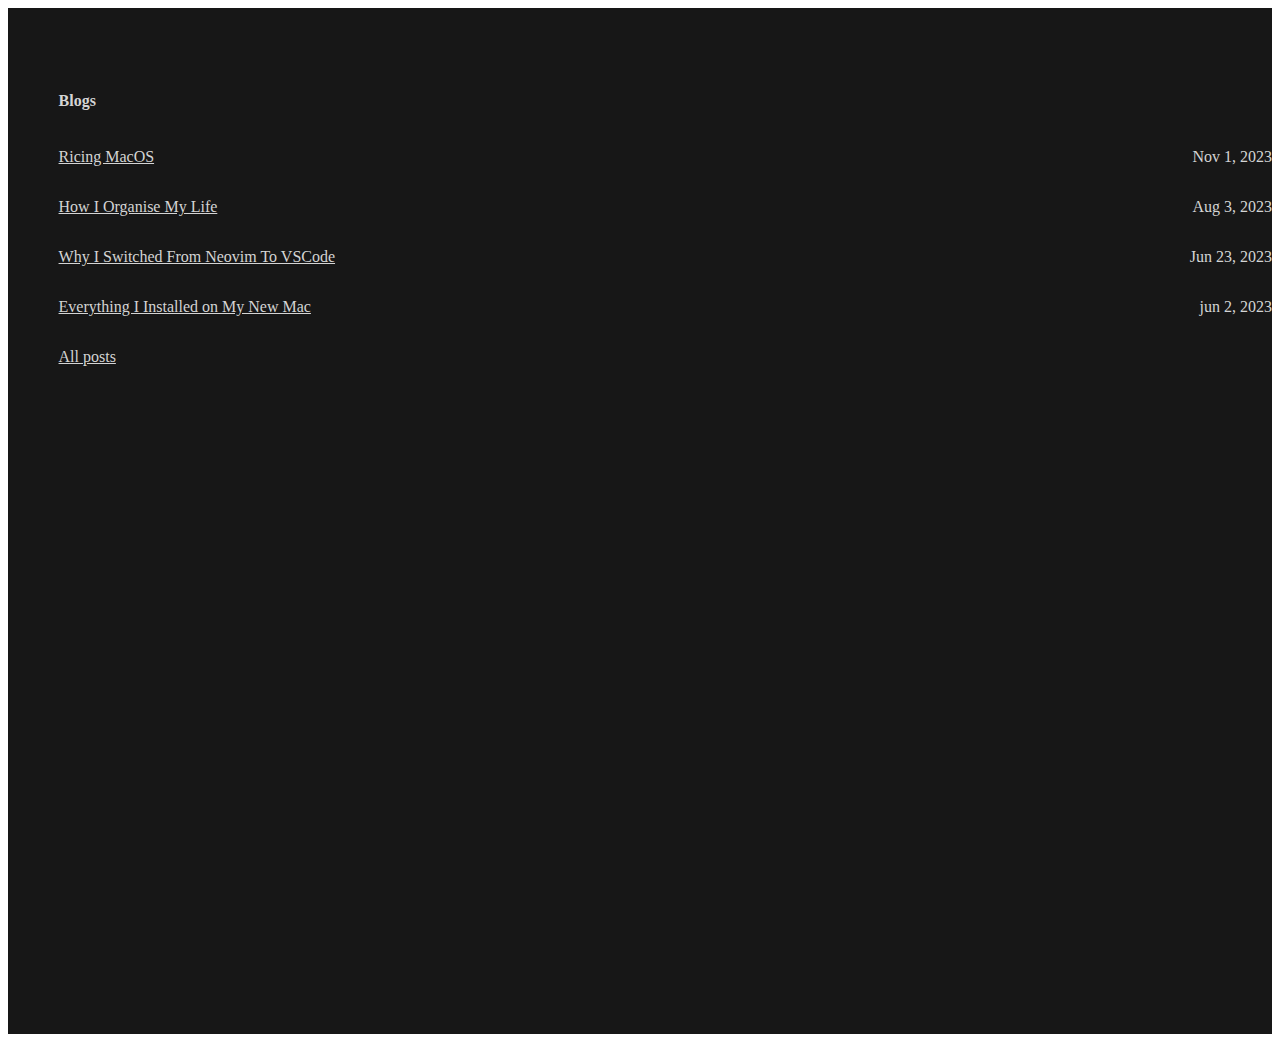
<file: nexxel/index.html>
<!DOCTYPE html>
<html lang="en">
<head>
    <meta charset="UTF-8">
    <meta name="viewport" content="width=device-width, initial-scale=1.0">
    <link href="https://cdn.jsdelivr.net/npm/bootstrap@5.0.2/dist/css/bootstrap.min.css" rel="stylesheet"
        integrity="sha384-EVSTQN3/azprG1Anm3QDgpJLIm9Nao0Yz1ztcQTwFspd3yD65VohhpuuCOmLASjC" crossorigin="anonymous">
    <script src="https://cdn.jsdelivr.net/npm/bootstrap@5.0.2/dist/js/bootstrap.bundle.min.js"
        integrity="sha384-MrcW6ZMFYlzcLA8Nl+NtUVF0sA7MsXsP1UyJoMp4YLEuNSfAP+JcXn/tWtIaxVXM"
        crossorigin="anonymous"></script>
    <title>nexxel|Home</title>
</head>
<body>

    <!-- style -->
    <style>
        .main {
            background-color: #171717;
            color: #D4D4D4;
            font-family: Switzer, Switzer Fallback;
            width: 100%;
            height: 100vh;
            padding-top: 5%;
            padding-bottom: 5%;
        }
        .blogmain{
            margin-left: 4% !important;
        }
        .blog1{
            display: flex;
            justify-content: space-between;
            padding: 0%;
            margin: 0%;
        }
        .blog1 a{
            color: #D4D4D4;
        }
        @media screen AND (max-width:700px) {
            .blogmain{
                margin-left: 0% !important;
        }
}
    </style>


    <!-- mainblog -->
    <div>
        <div class="main">
            <div class="container">
                <div class="row">
                    <div class="col-md-2"></div>
                    <div class="col-md-7 blogmain">
                        <h4>Blogs</h4>
                        <div>
                            <div class="blog1">
                                <p><a href="">Ricing MacOS</a></p>
                                <p>Nov 1, 2023</p>
                            </div>
                            <div class="blog1">
                                <p><a href="">How I Organise My Life</a></p>
                                <p>Aug 3, 2023</p>
                            </div>
                            <div class="blog1">
                                <p><a href="">Why I Switched From Neovim To VSCode</a></p>
                                <p>Jun 23, 2023</p>
                            </div>
                            <div class="blog1">
                                <p><a href="">Everything I Installed on My New Mac</a></p>
                                <p>jun 2, 2023</p>
                            </div>
                            <div class="blog1">
                                <p><a href="">All posts</a></p>
                                <p></p>
                            </div>
                        </div>
                    </div>
                </div>
            </div>
        </div>
    </div>

</body>
</html>
</file>
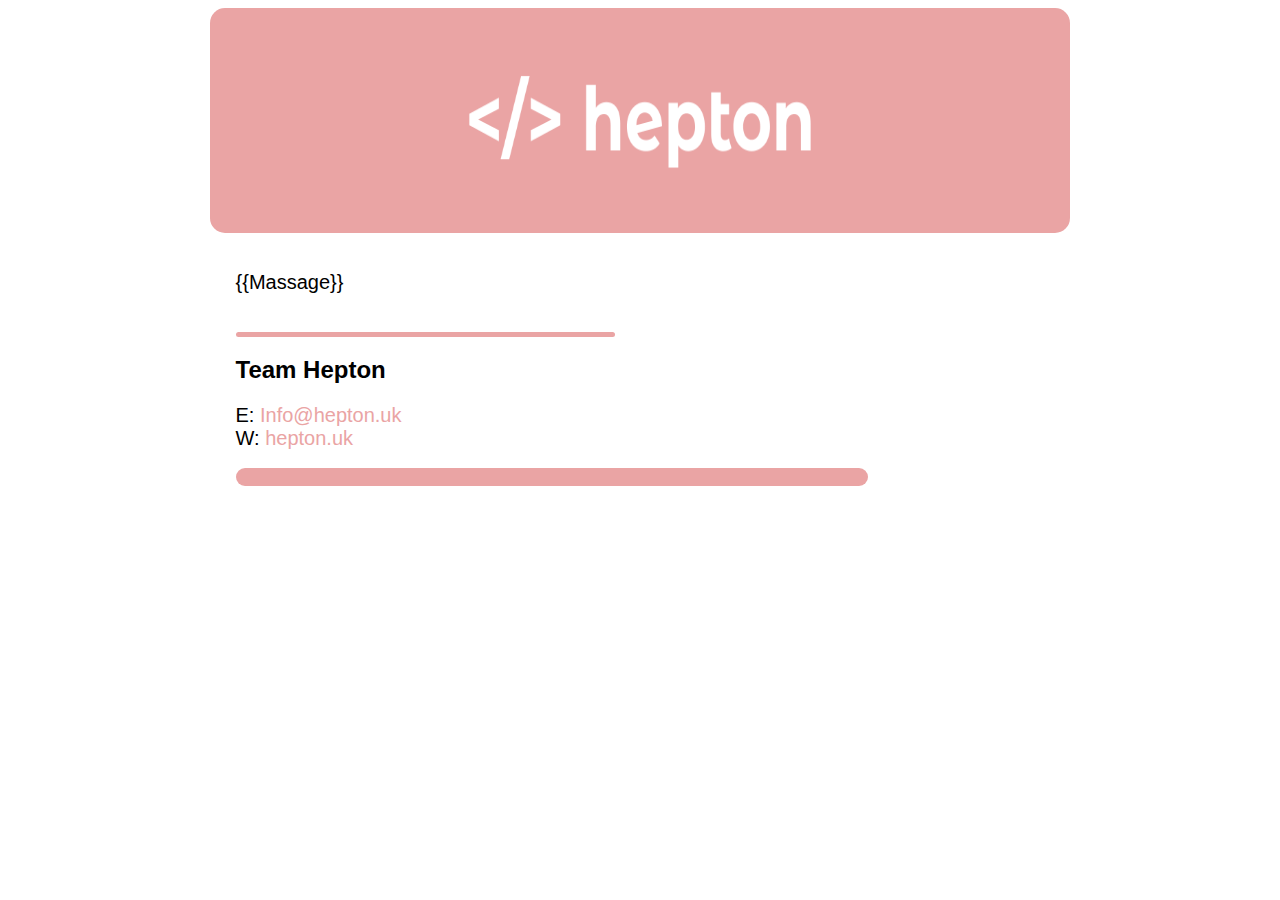
<file: Email-Temp-Hepton.uk/Email Template.html>
<!DOCTYPE html>
<html lang="en">
<head>
    <meta charset="UTF-8" />
    <meta name="viewport" content="width=device-width, initial-scale=1.0" />
    <title>Hepton.uk</title>
</head>

<style>
    body{
        font-family:'Gill Sans', 'Gill Sans MT', Calibri, 'Trebuchet MS', sans-serif
    }
    .main {
        display: flex;
        flex-direction: column;
        justify-content: center;
        align-items: center;
    }
    .img {
        background-color: #eaa4a4;
        height: 25vh;
        width: 68%;
        margin: 0%;
        border-radius: 15px;
        display: flex;
        justify-content: center;
        align-items: center;
    }
    .msg {
        margin-left: 18%;
    }
    .msg p {
        font-size: 20px;
    }
    .border1{
        background-color: #eaa4a4;
        height:.5vh;
        width: 30%;
        border-radius: 15px;
        margin-left: 18%;
    }
    .team{
        margin-left: 18%;
    }
    .team p{
        font-size: 20px;
        margin: 0%;
    }
    .team p a{
        text-decoration: none;
        color: #eaa4a4;
    }
    .border2{
        background-color: #eaa4a4;
        height:2vh;
        width: 50%;
        border-radius: 15px;
        margin-left: 18%;
    }
</style>

<body>

    <!-- Logo -->
    <div class="container p-0 main">
        <div class="img">
            <img src="logo-footer.png" height="45%" width="40%" alt="LOGO" />
        </div>
    </div>
    <br />
    
    <!-- Massage -->
    <div class="msg">
        <p>{{Massage}}</p>
    </div>
    <br>
    
    <!-- Border1 -->
    <div class="border1"></div>

    <!-- Team -->
    <div class="team">
        <h2>Team Hepton</h2>
        <p>E: <a href="#"> Info@hepton.uk</a></p>
        <p>W: <a href="#"> hepton.uk</a></p>
    </div>
    <br>

    <!-- Border2 -->
    <div class="border2"></div>

</body>
</html>
</file>
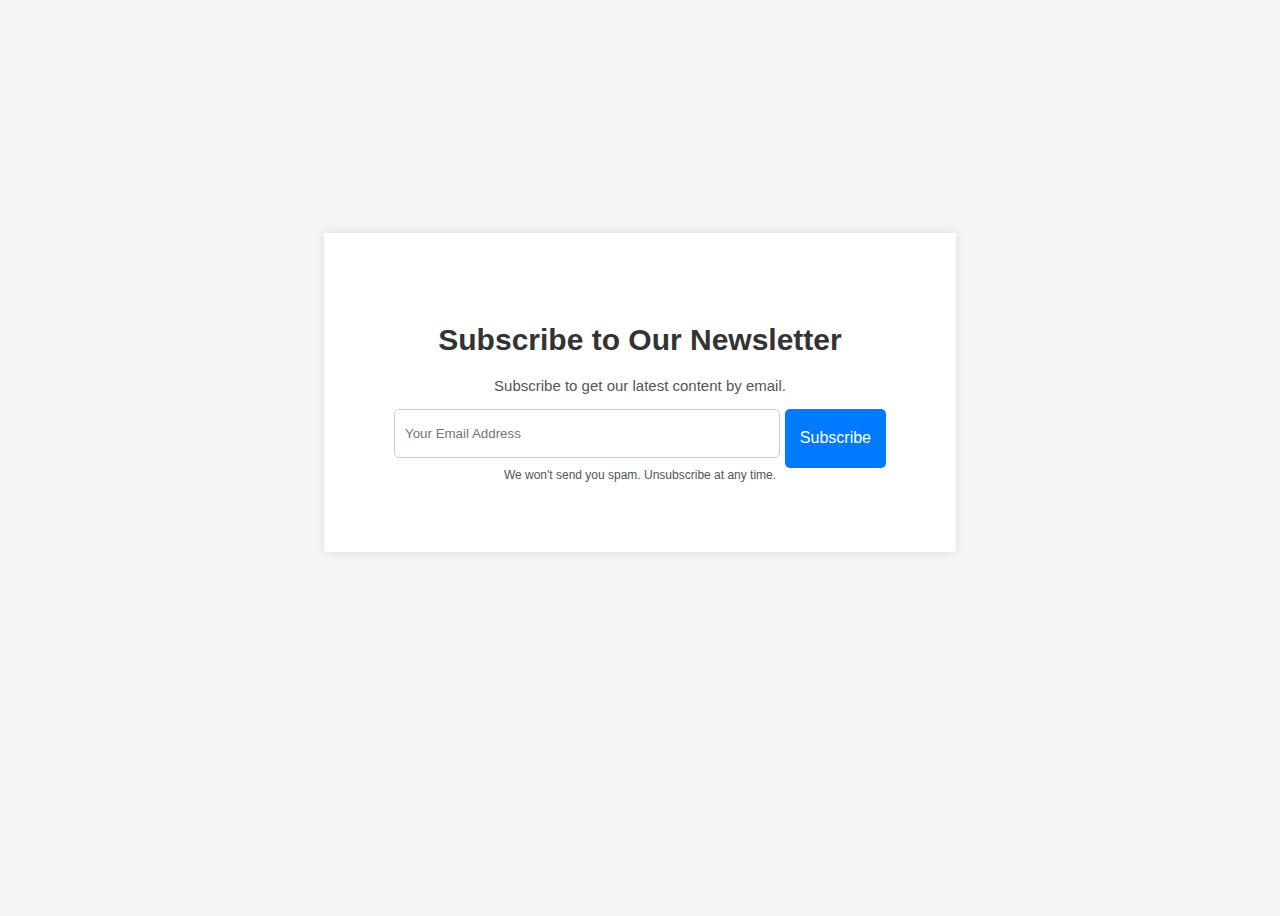
<file: Newsletter-mansoorbarri/Newsletter.html>
<!DOCTYPE html>
<html lang="en">
<head>
    <meta charset="UTF-8">
    <meta name="viewport" content="width=device-width, initial-scale=1.0">
    <!-- JS -->
    <script async data-uid="3c2395f583" src="https://mansoorbarri.ck.page/3c2395f583/index.js"></script>
    <title>Subscribe to Our Newsletter</title>
    <!-- style -->
    <style>
        .main1 {
            font-family: Arial, sans-serif;
            background-color: #f5f5f5;
            display: flex;
            justify-content: center;
            align-items: center;
            height: 100vh;
        }
        .main2{
            height: 50vh;
            width: 50%;
        }
        .container {
            text-align: center;
            background-color: #fff;
            padding: 70px;
            box-shadow: 0px 0px 10px rgba(0, 0, 0, 0.1);
        }
        .heading {
            font-size: 30px;
            color: #333;
            margin-bottom: 20px;
        }
        .text {
            font-size: 15px;
            color: #555;
        }
        .form{
            display: flex;
        }
        input[type="email"] {
            width: 100%;
            padding: 10px;
            margin-bottom: 10px;
            border: 1px solid #ccc;
            border-radius: 5px;
        }
        input[type="email"]:focus {
            outline: none;
            border-color: grey;
        }
        .btn {
            background-color: #007bff;
            color: #fff;
            border: none;
            padding-left: 15px;
            padding-right: 15px;
            font-size: 16px;
            border-radius: 5px;
            cursor: pointer;
            height: 6.5vh;
            margin-left: 1%;
        }
        .spam{
            font-size: 12px;
            padding:0%;
            margin:0%;
            color: #555;
        }

        /* Responsive style*/
        @media screen AND (max-width:600px) {
            .main2{
                height: 50vh;
                width: 100%;
            }
            .container{
                background-color: aqua;
                padding: 5%;
                height: 50vh;
            }
            .heading {
                font-size: 27px;
                margin-top: 15%;
            }
            .text {
                padding: 0%;
                font-size: 12px;
            }
            input[type="email"] {
                width: 100%;
                padding: 10px;
                margin-bottom: 10px;
                border: 1px solid #ccc;
                border-radius: 5px;
            }
            .btn{
                height: 7vh;
            }
            .spam{
                font-size: 10px;
            }
        }
    </style>
</head>
<!-- newsletter -->
<body class="main1">
    <div class="main2">
        <div class="container">
            <h1 class="heading">Subscribe to Our Newsletter</h1>
            <p class="text">Subscribe to get our latest content by email.</p>
            <form action="" method="post" class="form">
                <input type="email" name="email" placeholder="Your Email Address" required>
                <button type="submit" class="btn">Subscribe</button>
            </form>
            <p class="spam">We won't send you spam. Unsubscribe at any time.</p>
            
        </div>
    </div>
</body>
</html>
</file>
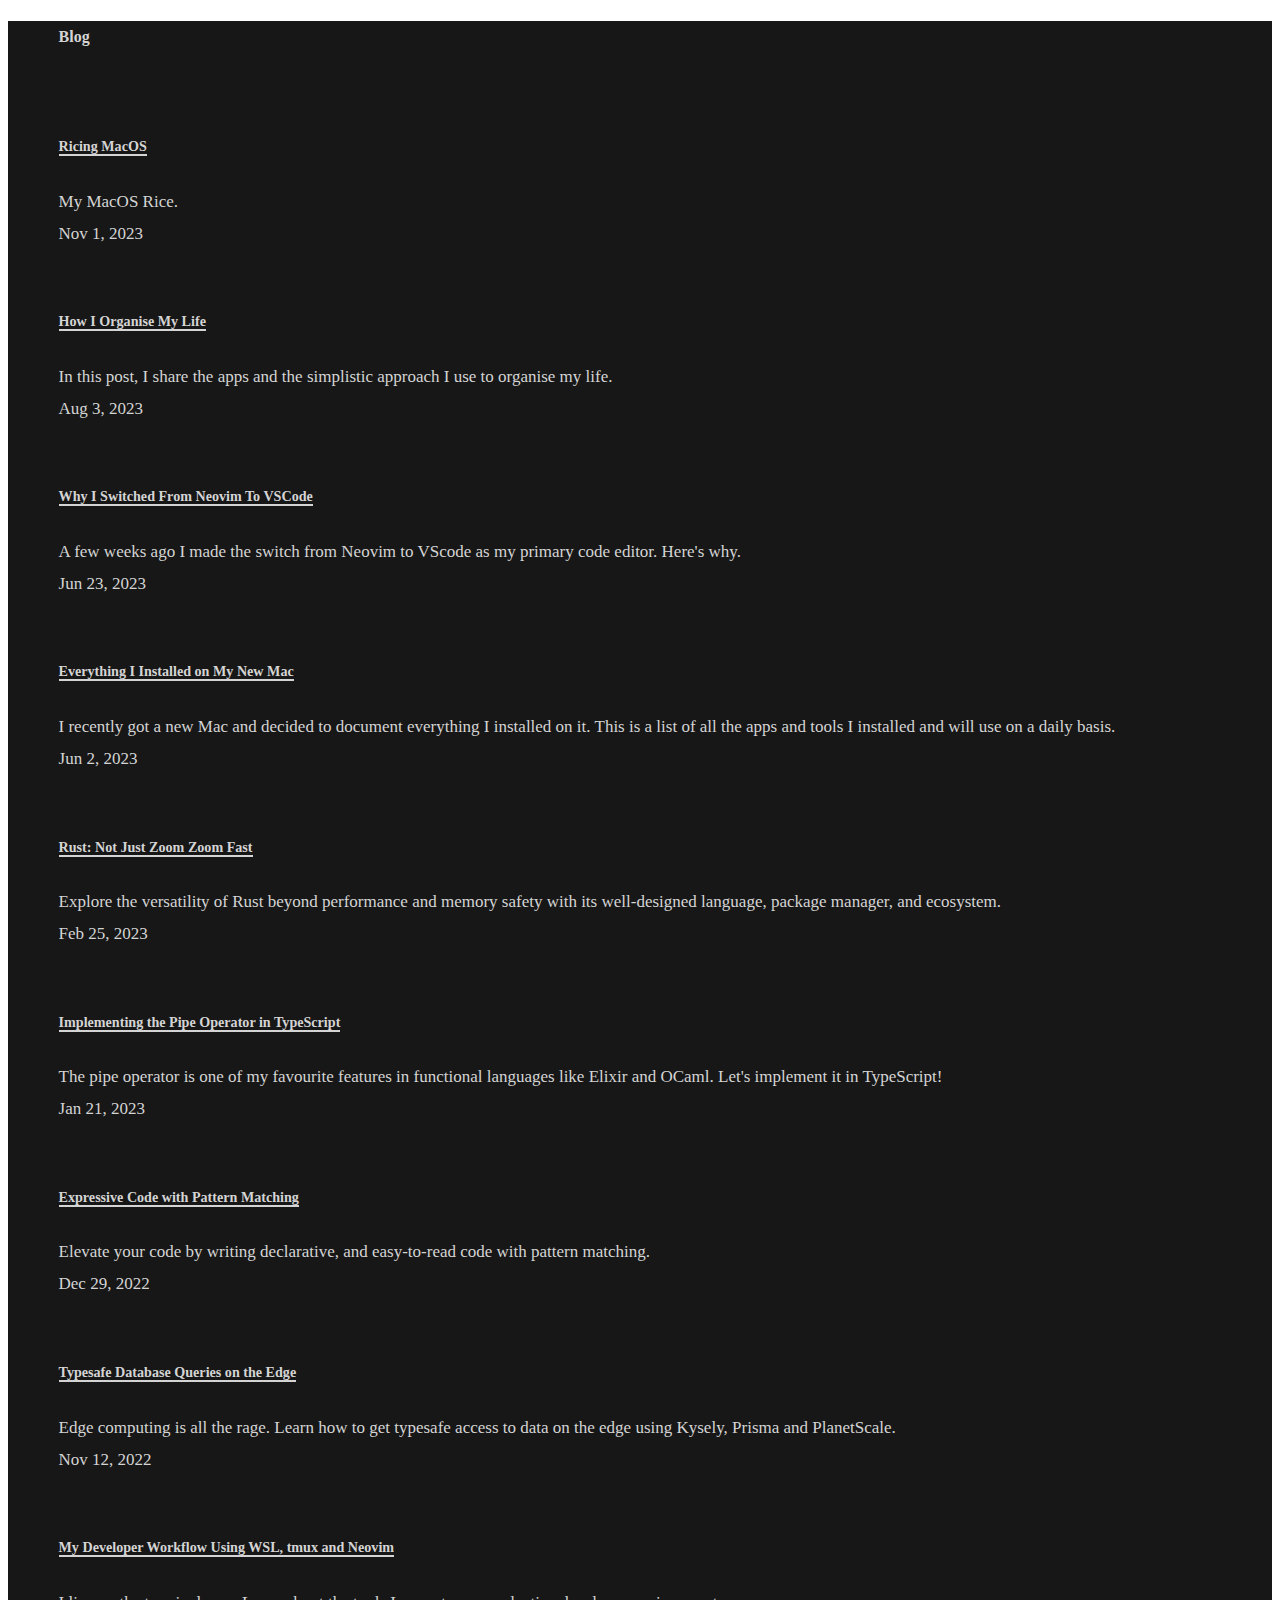
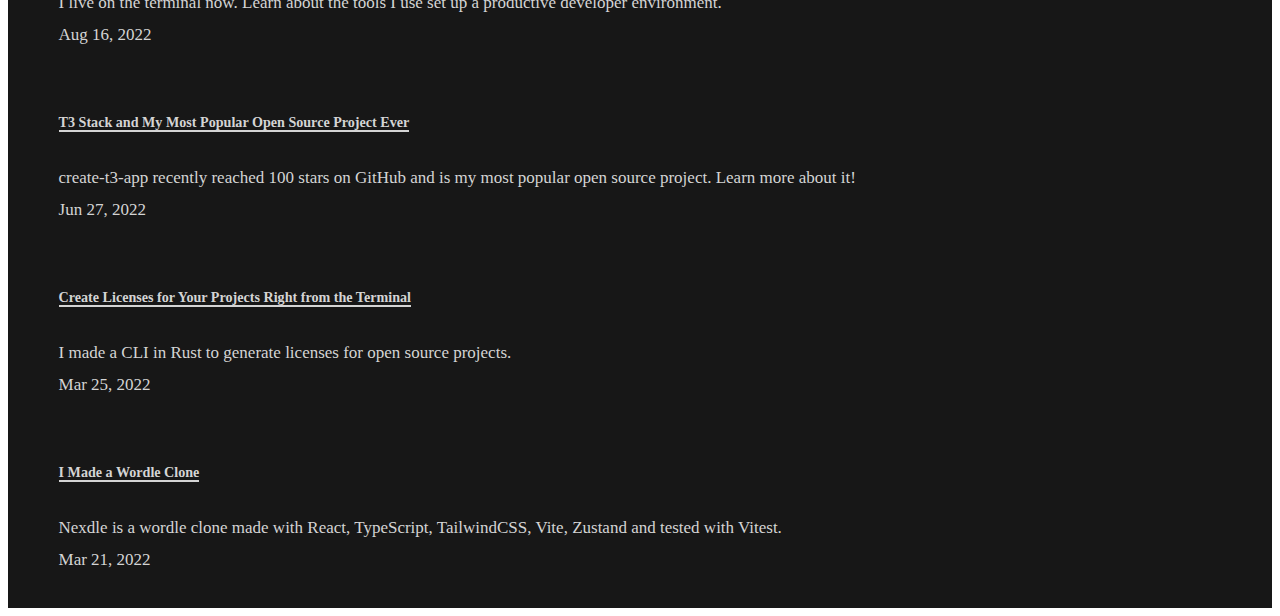
<file: nexxel/blog.html>
<!DOCTYPE html>
<html lang="en">
<head>
    <meta charset="UTF-8">
    <meta name="viewport" content="width=device-width, initial-scale=1.0">
    <link href="https://cdn.jsdelivr.net/npm/bootstrap@5.0.2/dist/css/bootstrap.min.css" rel="stylesheet"
        integrity="sha384-EVSTQN3/azprG1Anm3QDgpJLIm9Nao0Yz1ztcQTwFspd3yD65VohhpuuCOmLASjC" crossorigin="anonymous">
    <script src="https://cdn.jsdelivr.net/npm/bootstrap@5.0.2/dist/js/bootstrap.bundle.min.js"
        integrity="sha384-MrcW6ZMFYlzcLA8Nl+NtUVF0sA7MsXsP1UyJoMp4YLEuNSfAP+JcXn/tWtIaxVXM"
        crossorigin="anonymous"></script>
    <title>nexxel | blogs</title>
    <link rel="stylesheet" href="./blog.css">
</head>
<body>
    <!-- Blogs -->
    <div class="main">
        <div class="container">
            <div class="row pt-5 pb-5">
                <div class="col-md-2"></div>
                <div class="col-md-7 blogmain">
                    <h4><b>Blog</b></h4>
                    <br>
                    <div class="blog">
                        <h5 class="blogheading"><a href="">Ricing MacOS</a></h5>
                        <p>My MacOS Rice.</p>
                        <p>Nov 1, 2023</p>
                    </div>
                    <br>
                    <div class="blog">
                        <h5 class="blogheading"><a href="">How I Organise My Life</a></h5>
                        <p>In this post, I share the apps and the simplistic approach I use to organise my life.</p>
                        <p>Aug 3, 2023</p>
                    </div>
                    <br>
                    <div class="blog">
                        <h5 class="blogheading"><a href="">Why I Switched From Neovim To VSCode</a></h5>
                        <p>A few weeks ago I made the switch from Neovim to VScode as my primary code editor. Here's why.</p>
                        <p>Jun 23, 2023</p>
                    </div>
                    <br>
                    <div class="blog">
                        <h5 class="blogheading"><a href="">Everything I Installed on My New Mac</a></h5>
                        <p>I recently got a new Mac and decided to document everything I installed on it. This is a list of all the apps and tools I installed and will use on a daily basis.</p>
                        <p>Jun 2, 2023</p>
                    </div>
                    <br>
                    <div class="blog">
                        <h5 class="blogheading"><a href="">Rust: Not Just Zoom Zoom Fast</a></h5>
                        <p>Explore the versatility of Rust beyond performance and memory safety with its well-designed language, package manager, and ecosystem.</p>
                        <p>Feb 25, 2023</p>
                    </div>
                    <br>
                    <div class="blog">
                        <h5 class="blogheading"><a href="">Implementing the Pipe Operator in TypeScript</a></h5>
                        <p>The pipe operator is one of my favourite features in functional languages like Elixir and OCaml. Let's implement it in TypeScript!</p>
                        <p>Jan 21, 2023</p>
                    </div>
                    <br>
                    <div class="blog">
                        <h5 class="blogheading"><a href="">Expressive Code with Pattern Matching</a></h5>
                        <p>Elevate your code by writing declarative, and easy-to-read code with pattern matching.</p>
                        <p>Dec 29, 2022</p>
                    </div>
                    <br>
                    <div class="blog">
                        <h5 class="blogheading"><a href="">Typesafe Database Queries on the Edge</a></h5>
                        <p>Edge computing is all the rage. Learn how to get typesafe access to data on the edge using Kysely, Prisma and PlanetScale.</p>
                        <p>Nov 12, 2022</p>
                    </div>
                    <br>
                    <div class="blog">
                        <h5 class="blogheading"><a href="">My Developer Workflow Using WSL, tmux and Neovim</a></h5>
                        <p>I live on the terminal now. Learn about the tools I use set up a productive developer environment.</p>
                        <p>Aug 16, 2022</p>
                    </div>
                    <br>
                    <div class="blog">
                        <h5 class="blogheading"><a href="">T3 Stack and My Most Popular Open Source Project Ever</a></h5>
                        <p>create-t3-app recently reached 100 stars on GitHub and is my most popular open source project. Learn more about it!</p>
                        <p>Jun 27, 2022</p>
                    </div>
                    <br>
                    <div class="blog">
                        <h5 class="blogheading"><a href="">Create Licenses for Your Projects Right from the Terminal</a></h5>
                        <p>I made a CLI in Rust to generate licenses for open source projects.</p>
                        <p>Mar 25, 2022</p>
                    </div>
                    <br>
                    <div class="blog">
                        <h5 class="blogheading"><a href="">I Made a Wordle Clone</a></h5>
                        <p>Nexdle is a wordle clone made with React, TypeScript, TailwindCSS, Vite, Zustand and tested with Vitest.</p>
                        <p>Mar 21, 2022</p>
                    </div>
                    <br>
                </div>
                <div class="col-md-2"></div>

            </div>
        </div>
    </div>

</body>
</html>
</file>
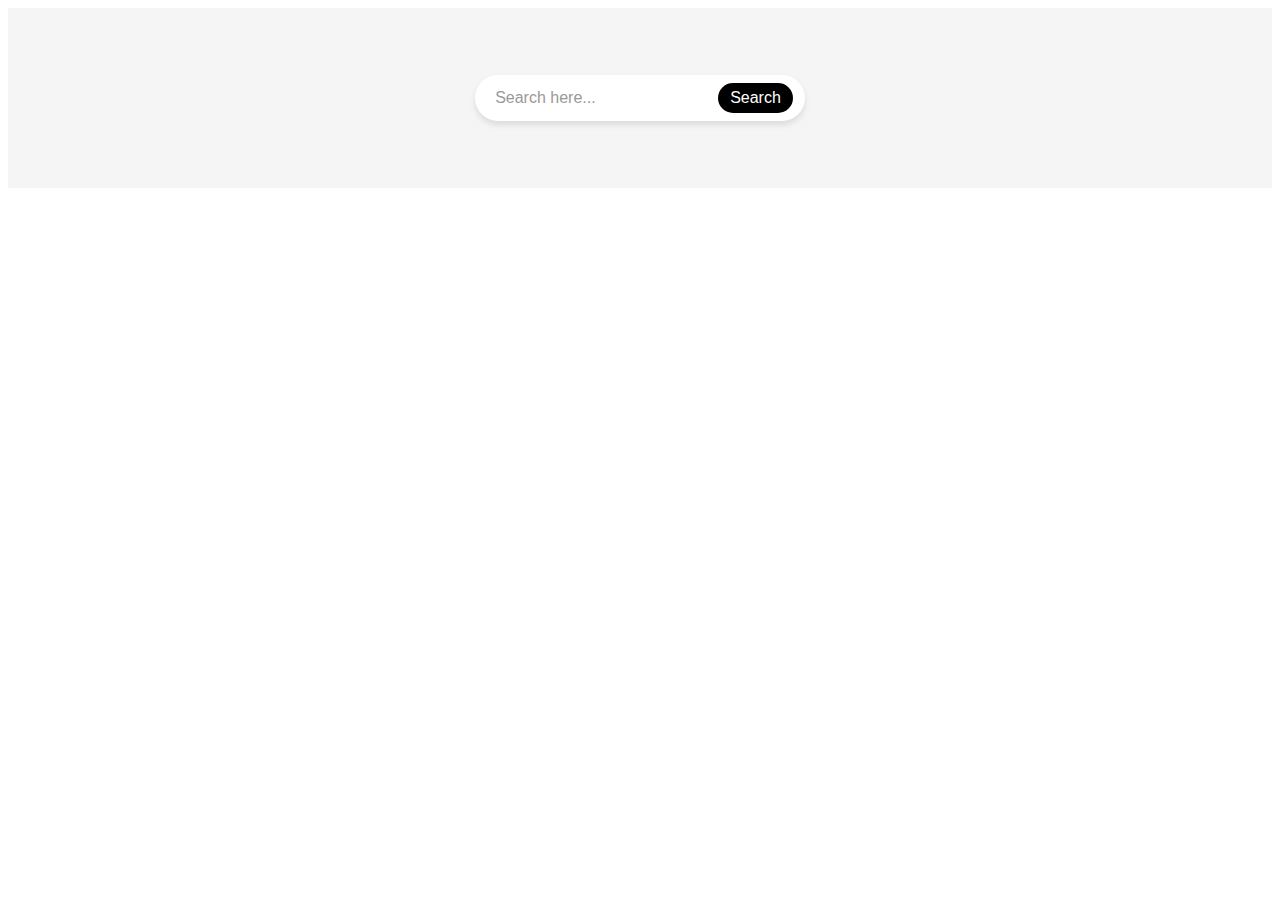
<file: SearchBar/Search Bar.html>
<!DOCTYPE html>
<html lang="en">
  <head>
    <meta charset="UTF-8" />
    <meta name="viewport" content="width=device-width, initial-scale=1.0" />
    <title>Search Bar</title>
  </head>

  <!-- CSS -->
  <style>
    .Search-Bar {
      display: flex;
      justify-content: center;
      align-items: center;
      height: 20vh;
      margin: 0;
      background-color: #f5f5f5;
    }
    .search-bar-container {
      display: flex;
      align-items: center;
      background-color: #fff;
      padding: 8px 12px;
      border-radius: 50px;
      box-shadow: 0 4px 6px rgba(0, 0, 0, 0.1);
    }
    .search-bar-container input[type="text"] {
      flex: 1;
      padding: 0 8px;
      border: none;
      outline: none;
      font-size: 16px;
    }
    .search-bar-container input[type="text"]::placeholder {
      font-size: 16px;
      color: #999;
    }
    .search-bar-container button {
      padding: 6px 12px;
      background-color: black;
      color: #fff;
      border: none;
      border-radius: 50px;
      cursor: pointer;
      font-size: 16px;
      margin-left: 8px;
    }
    .search-bar-container button:hover {
      background-color: grey;
    }
  </style>

  <!-- html -->
  <body>
    <div class="Search-Bar">
      <div class="search-bar-container">
        <input type="text" placeholder="Search here..." />
        <button>Search</button>
      </div>
    </div>

    <!-- JS -->
    <script>

    </script>

  </body>
</html>
</file>
<file: nexxel/blog.css>
.main {
    background-color: #171717;
    color: #D4D4D4;
    line-height: 2rem;
    font-family: Switzer, Switzer Fallback;
    width: 100%;
}
.blogmain{
    margin-left: 4% !important;
    /* background-color: aqua; */
}
.blog{
    font-size: 17px; 
}
.blog p {
    padding: 0%;
    margin: 0%;
}
.blogheading a {
    color: #D4D4D4;
    text-decoration: none;
    border-bottom: 2px solid #D4D4D4;
}
@media screen AND (max-width:700px) {
    .blogmain{
        margin-left: 0% !important;
        margin: 0%;
        overflow: hidden;
    }
}
</file>
